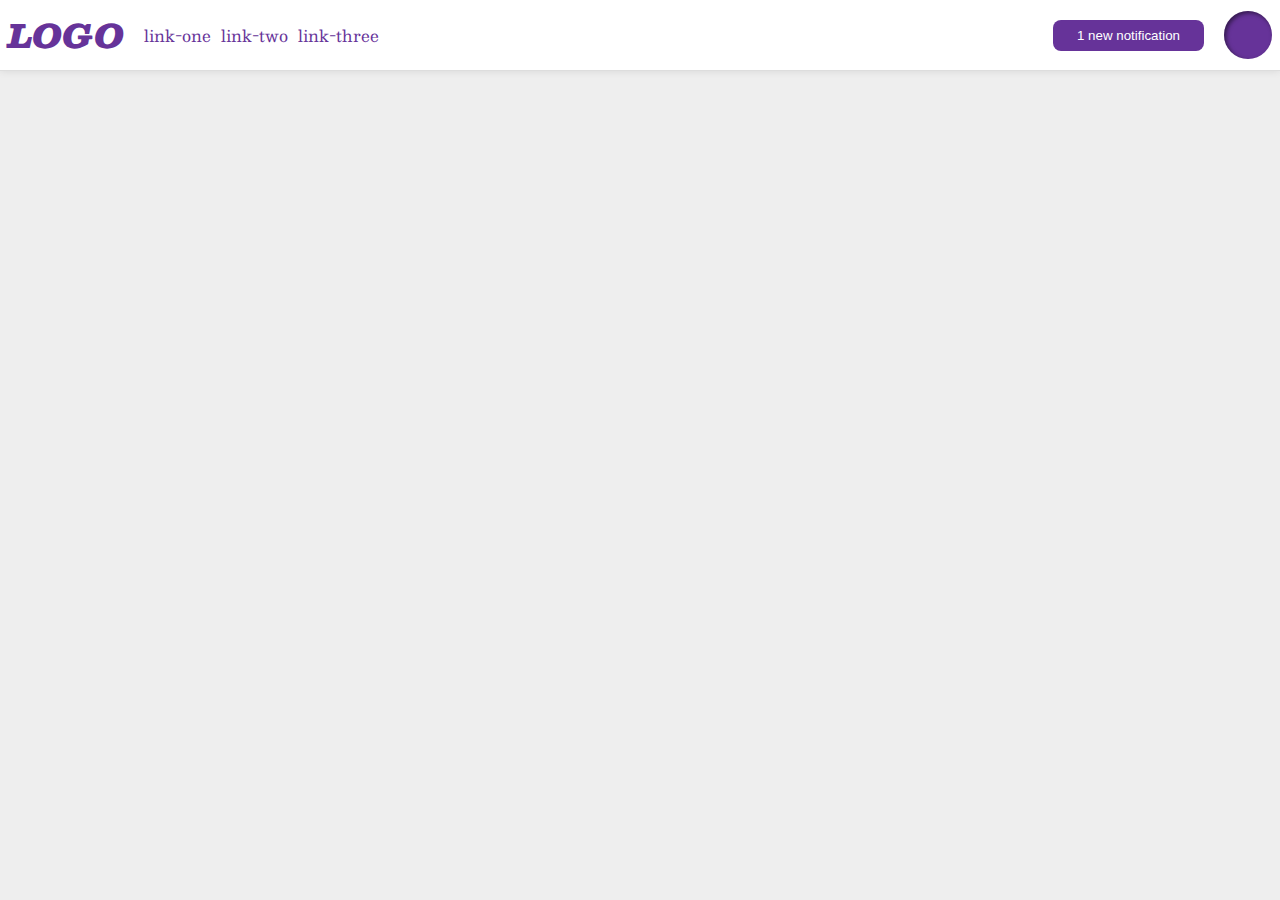
<file: flex/03-flex-header-2/index.html>
<!DOCTYPE html>
<html lang="en">
  <head>
    <meta charset="UTF-8">
    <meta http-equiv="X-UA-Compatible" content="IE=edge">
    <meta name="viewport" content="width=device-width, initial-scale=1.0">
    <title>Flex Header 2</title>
    <link rel="stylesheet" href="style.css">
  </head>
  <body>
    <div class="header">
      <div class="left">
        <div class="logo">
          LOGO
        </div>
        <ul class="links">
          <li><a href="google.com">link-one</a></li>
          <li><a href="google.com">link-two</a></li>
          <li><a href="google.com">link-three</a></li>
        </ul>
      </div>
      <div class="right">
        <button class="notifications">
          1 new notification
        </button>
        <div class="profile-image"></div>
      </div>
    </div>
  </body>
</html>
</file>
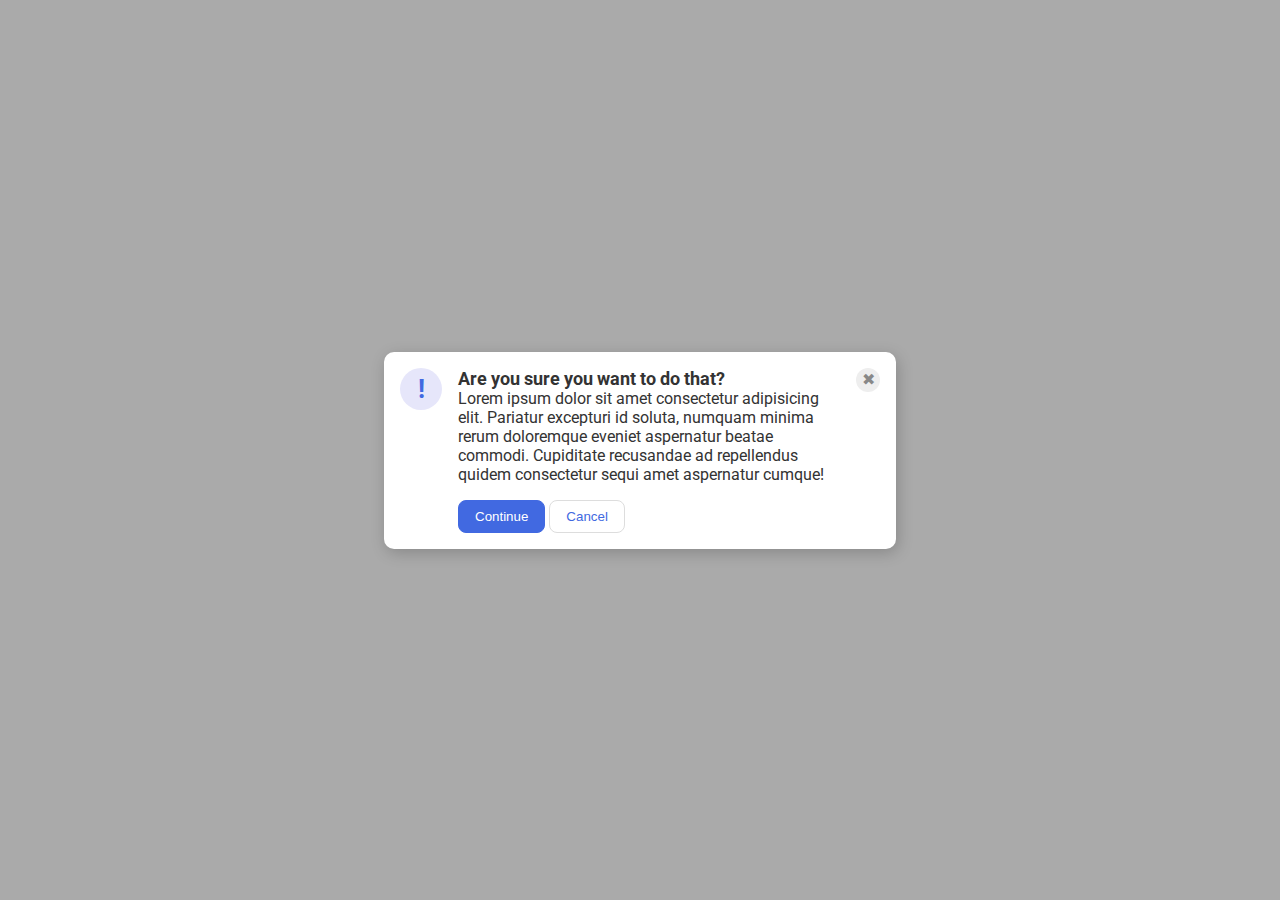
<file: flex/05-flex-modal/index.html>
<!DOCTYPE html>
<html lang="en">
  <head>
    <meta charset="UTF-8">
    <meta http-equiv="X-UA-Compatible" content="IE=edge">
    <meta name="viewport" content="width=device-width, initial-scale=1.0">
    <link rel="stylesheet" href="style.css">
    <title>Modal</title>
  </head>
  <body>
    <div class="modal">
      <div class="icon">!</div>
      <div class="container">
        <div class="header">Are you sure you want to do that?</div>
        <div class="text">Lorem ipsum dolor sit amet consectetur adipisicing elit. Pariatur excepturi id soluta, numquam minima rerum doloremque eveniet aspernatur beatae commodi. Cupiditate recusandae ad repellendus quidem consectetur sequi amet aspernatur cumque!</div>
        <button class="continue">Continue</button>
        <button class="cancel">Cancel</button>
      </div>
      <div class="close-button">✖</div>
      
    </div>
  </body>
</html>
</file>
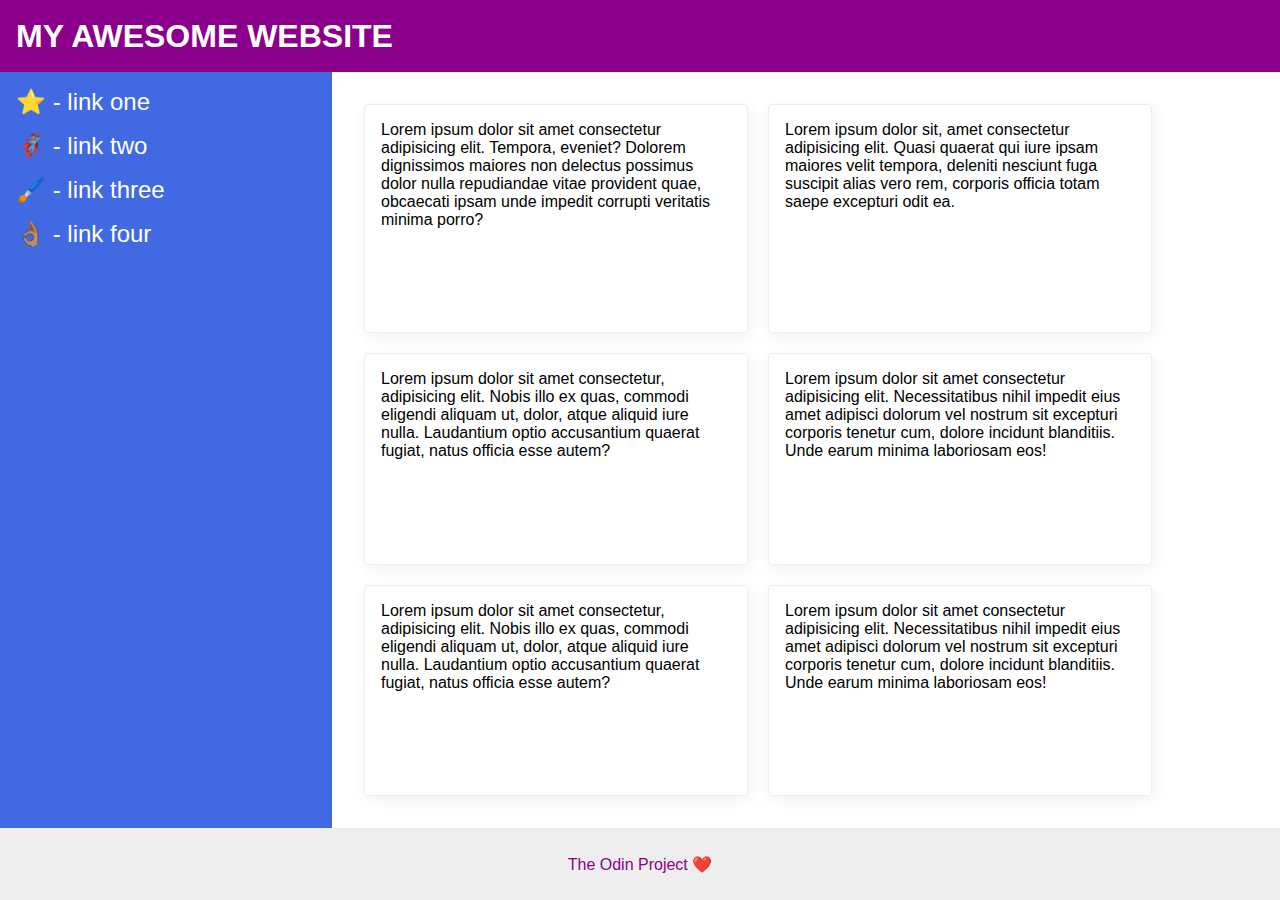
<file: flex/07-flex-layout-2/index.html>
<!DOCTYPE html>
<html lang="en">
  <head>
    <meta charset="UTF-8">
    <meta http-equiv="X-UA-Compatible" content="IE=edge">
    <meta name="viewport" content="width=device-width, initial-scale=1.0">
    <title>The Holy Grail</title>
    <link rel="stylesheet" href="style.css">
  </head>
  <body>
    <div class="header">
      MY AWESOME WEBSITE
    </div>
    
    <div class="content">
      <div class="sidebar">
        <ul>
          <li><a href="#">⭐ - link one</a></li>
          <li><a href="#">🦸🏽‍♂️ - link two</a></li>
          <li><a href="#">🖌️ - link three</a></li>
          <li><a href="#">👌🏽 - link four</a></li>
        </ul>
      </div>
      <div class="cards">
        <div class="card">Lorem ipsum dolor sit amet consectetur adipisicing elit. Tempora, eveniet? Dolorem dignissimos maiores non delectus possimus dolor nulla repudiandae vitae provident quae, obcaecati ipsam unde impedit corrupti veritatis minima porro?</div>
        <div class="card">Lorem ipsum dolor sit, amet consectetur adipisicing elit. Quasi quaerat qui iure ipsam maiores velit tempora, deleniti nesciunt fuga suscipit alias vero rem, corporis officia totam saepe excepturi odit ea.</div>
        <div class="card">Lorem ipsum dolor sit amet consectetur, adipisicing elit. Nobis illo ex quas, commodi eligendi aliquam ut, dolor, atque aliquid iure nulla. Laudantium optio accusantium quaerat fugiat, natus officia esse autem?</div>
        <div class="card">Lorem ipsum dolor sit amet consectetur adipisicing elit. Necessitatibus nihil impedit eius amet adipisci dolorum vel nostrum sit excepturi corporis tenetur cum, dolore incidunt blanditiis. Unde earum minima laboriosam eos!</div>
        <div class="card">Lorem ipsum dolor sit amet consectetur, adipisicing elit. Nobis illo ex quas, commodi eligendi aliquam ut, dolor, atque aliquid iure nulla. Laudantium optio accusantium quaerat fugiat, natus officia esse autem?</div>
        <div class="card">Lorem ipsum dolor sit amet consectetur adipisicing elit. Necessitatibus nihil impedit eius amet adipisci dolorum vel nostrum sit excepturi corporis tenetur cum, dolore incidunt blanditiis. Unde earum minima laboriosam eos!</div>
      </div>  
    </div>
    
    <div class="footer">
      The Odin Project ❤️
    </div>
  </body>
</html>
</file>
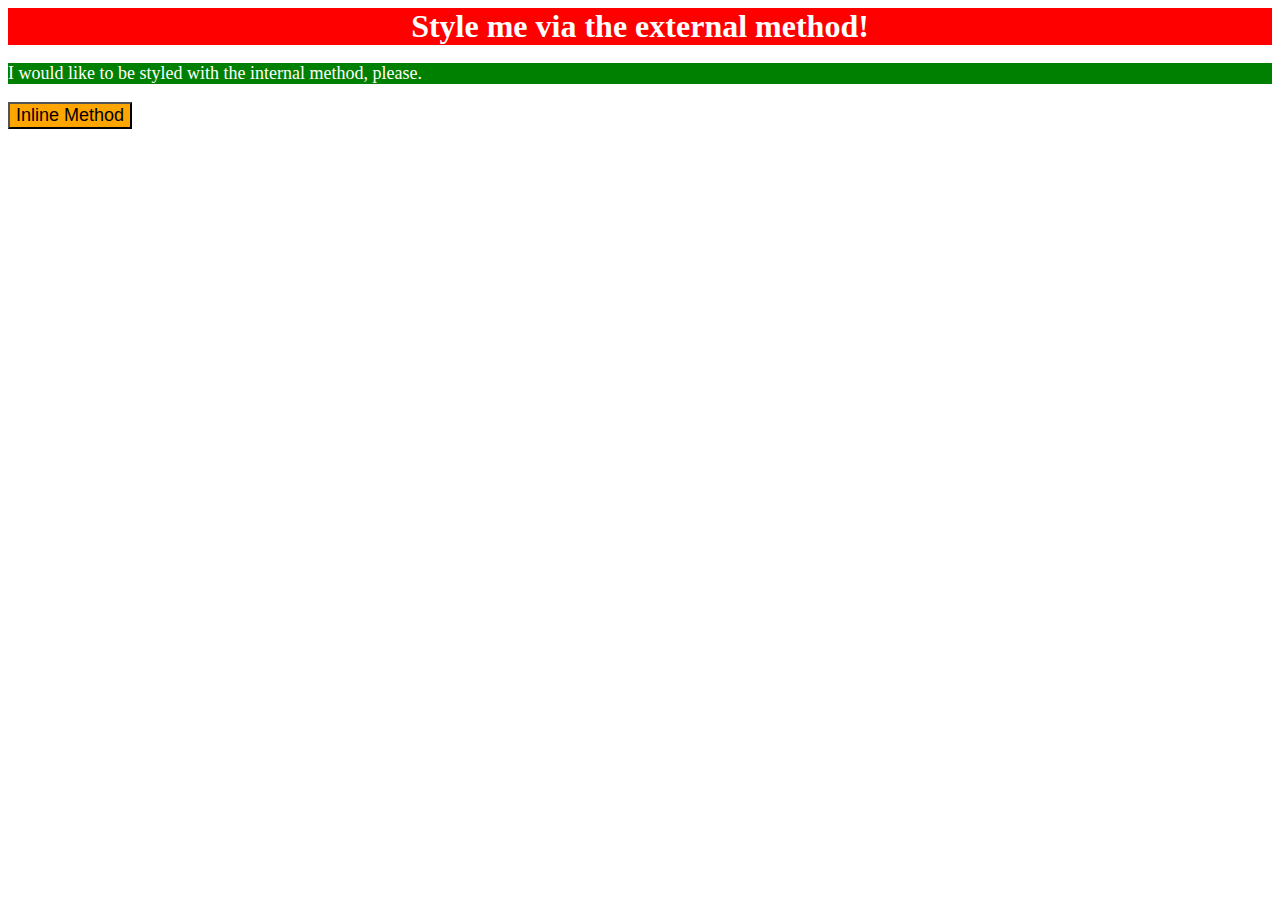
<file: foundations/01-css-methods/index.html>
<!DOCTYPE html>
<html lang="en">
  <head>
    <meta charset="UTF-8">
    <meta http-equiv="X-UA-Compatible" content="IE=edge">
    <meta name="viewport" content="width=device-width, initial-scale=1.0">
    <link rel="stylesheet" href="styles.css">
    <style>
      p {
        background-color: green;
        color: white;
        font-size: 18px;
      }
    </style>
    <title>Methods for Adding CSS</title>
  </head>
  <body>
    <div>Style me via the external method!</div>
    <p>I would like to be styled with the internal method, please.</p>
    <button style="background-color: orange; font-size: 18px">Inline Method</button>
  </body>
</html>
</file>
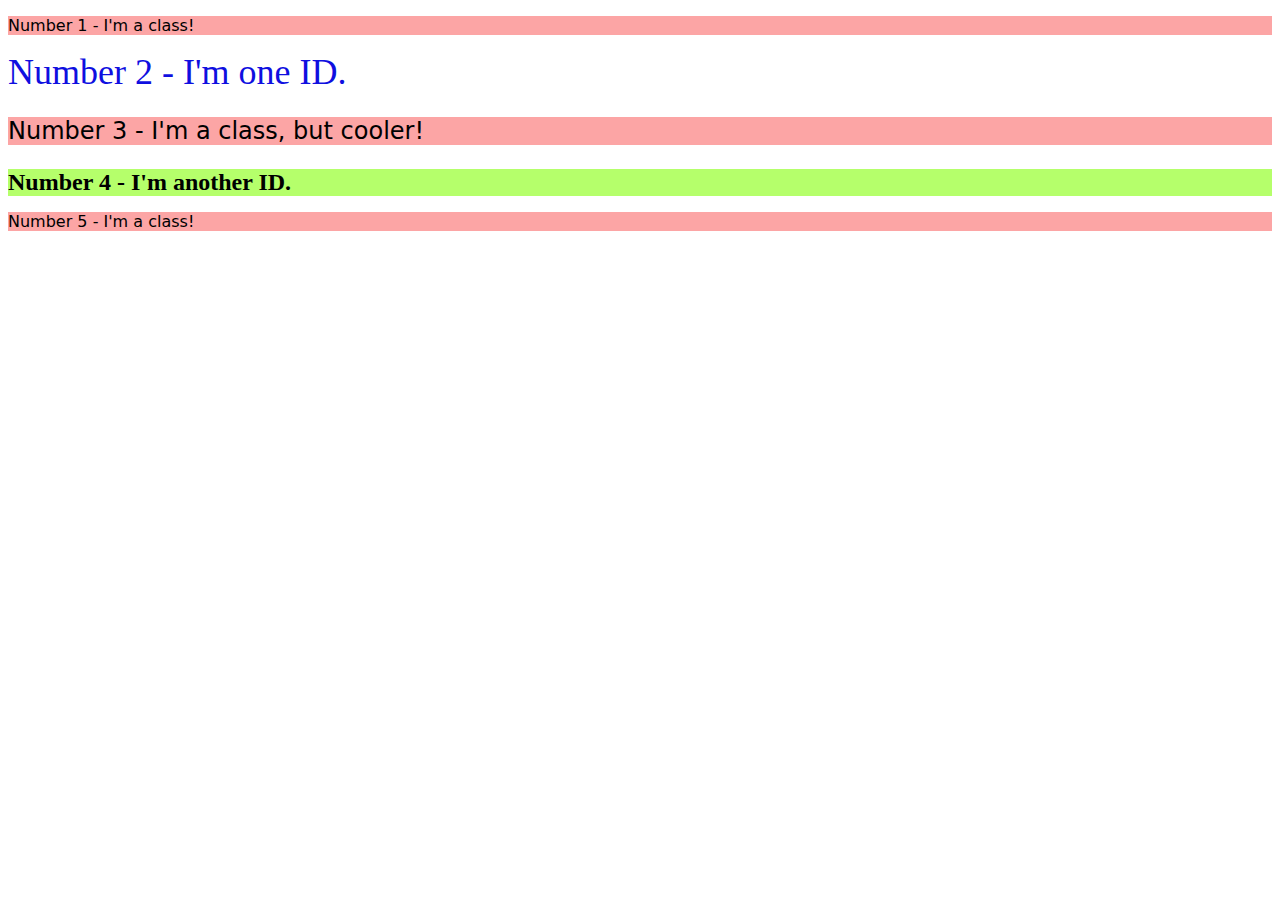
<file: foundations/02-class-id-selectors/index.html>
<!DOCTYPE html>
<html lang="en">
  <head>
    <meta charset="UTF-8">
    <meta http-equiv="X-UA-Compatible" content="IE=edge">
    <meta name="viewport" content="width=device-width, initial-scale=1.0">
    <title>Class and ID Selectors</title>
    <link rel="stylesheet" href="style.css">
  </head>
  <body>
    <p class="odd">Number 1 - I'm a class!</p>
    <div id="second">Number 2 - I'm one ID.</div>
    <p class="odd third">Number 3 - I'm a class, but cooler!</p>
    <div id="fourth">Number 4 - I'm another ID.</div>
    <p class="odd">Number 5 - I'm a class!</p>
  </body>
</html>
</file>
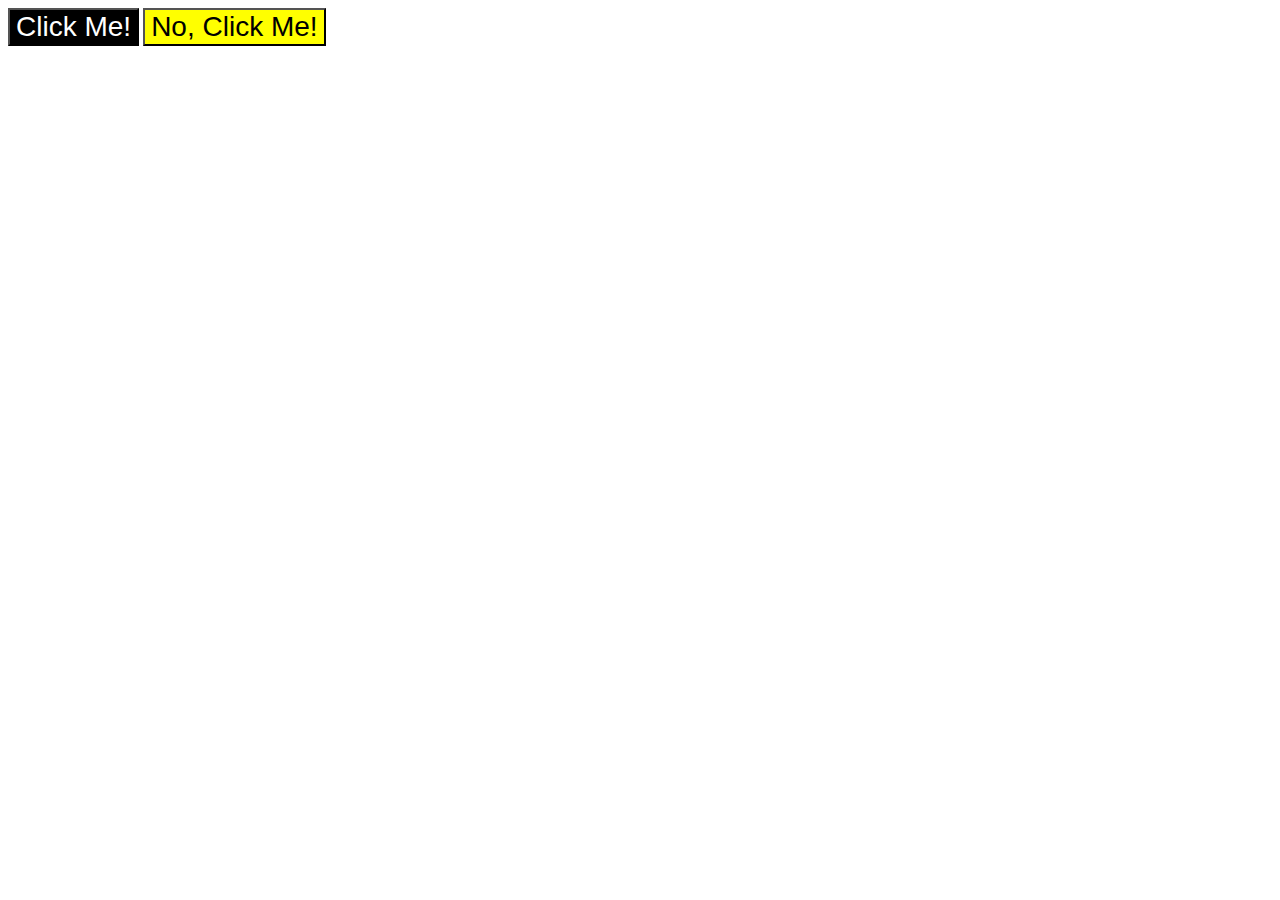
<file: foundations/03-grouping-selectors/index.html>
<!DOCTYPE html>
<html lang="en">
  <head>
    <meta charset="UTF-8">
    <meta http-equiv="X-UA-Compatible" content="IE=edge">
    <meta name="viewport" content="width=device-width, initial-scale=1.0">
    <title>Grouping Selectors</title>
    <link rel="stylesheet" href="style.css">
  </head>
  <body>
    <button class="first">Click Me!</button>
    <button class="second">No, Click Me!</button>
  </body>
</html>
</file>
<file: flex/03-flex-header-2/style.css>
/* this is some magical font-importing.  
you'll learn about it later. */
@import url('https://fonts.googleapis.com/css2?family=Besley:ital,wght@0,400;1,900&display=swap');

body {
  margin: 0;
  background: #eee;
  font-family: Besley, serif;
}

.header {
  background: white;
  border-bottom: 1px solid #ddd;
  box-shadow: 0 0 8px rgba(0,0,0,.1);
  display: flex;
  justify-content: space-between;
  padding: 8px;
  align-items: center;
}

.left,
.right {
  display: flex;
  gap: 20px;
  align-items: center;
}

.profile-image {
  background: rebeccapurple;
  box-shadow: inset 2px 2px 4px rgba(0,0,0,.5);
  border-radius: 50%;
  width: 48px;
  height: 48px;
}

.logo {
  color: rebeccapurple;
  font-size: 32px;
  font-weight: 900;
  font-style: italic;
}

button {
  border: none;
  border-radius: 8px;
  background: rebeccapurple;
  color: white;
  padding: 8px 24px;
}

a {
  /* this removes the line under our links */
  text-decoration: none;
  color: rebeccapurple;
}

ul {
  list-style-type: none;
  display: flex;
  gap: 10px;
  padding: 0;
  margin: 0;
}
</file>
<file: flex/05-flex-modal/style.css>
@import url('https://fonts.googleapis.com/css2?family=Roboto:wght@400;700&display=swap');

html, body {
  height: 100%;
}

body {
  font-family: Roboto, sans-serif;
  margin: 0;
  background: #aaa;
  color: #333;
  /* I'll give you this one for free lol */
  display: flex;
  align-items: center;
  justify-content: center;
}

.modal {
  background: white;
  width: 480px;
  border-radius: 10px;
  box-shadow: 2px 4px 16px rgba(0,0,0,.2);
  display: flex;
  padding: 16px;
  align-items: flex-start;
  justify-content: space-evenly;
  gap: 16px;
  
}

.header {
  font-weight: bold;
  font-size: 18px;
}
.text {
  margin-bottom: 16px;
}
.icon {
  color: royalblue;
  font-size: 26px;
  font-weight: 700;
  background: lavender;
  width: 42px;
  height: 42px;
  border-radius: 50%;
  display: flex;
  align-items: center;
  justify-content: center;
  flex-shrink: 0;
}

.close-button {
  background: #eee;
  border-radius: 50%;
  color: #888;
  font-weight: 400;
  font-size: 16px;
  height: 24px;
  width: 24px;
  display: flex;
  align-items: center;
  justify-content: center;
  flex-shrink: 0;
}

button {
  padding: 8px 16px;
  border-radius: 8px;
}

button.continue {
  background: royalblue;
  border: 1px solid royalblue;
  color: white;
}

button.cancel {
  background: white;
  border: 1px solid #ddd;
  color: royalblue;
}
</file>
<file: flex/07-flex-layout-2/style.css>
body {
  font-family: -apple-system, BlinkMacSystemFont, 'Segoe UI', Roboto, Oxygen, Ubuntu, Cantarell, 'Open Sans', 'Helvetica Neue', sans-serif;
  margin: 0;
  min-height: 100vh;
  display: flex;
  flex-direction: column;
}

.content {
  display: flex;
  flex: 1;
}

.header {
  height: 72px;
  background: darkmagenta;
  color: white;
  font-size: 32px;
  font-weight: 900;
  padding-left: 16px;
  display: flex;
  align-items: center;
}

.footer {
  height: 72px;
  background: #eee;
  color: darkmagenta;
  display: flex;
  align-items: center;
  justify-content: center;
}

.sidebar {
  width: 300px;
  background: royalblue;
  flex-shrink: 0;
  padding: 16px;
  box-sizing: content-box;
}

.cards {
  display: flex;
  flex-wrap: wrap;
  padding: 32px;
  gap: 20px;
}

.card {
  border: 1px solid #eee;
  box-shadow: 2px 4px 16px rgba(0,0,0,.06);
  border-radius: 4px;
  width: 350px;
  padding: 16px;
  
}
ul {
  list-style-type: none;
  margin: 0;
  padding: 0;
}

li {
  margin-bottom: 16px;
}

a {
  text-decoration: none;
  color: white;
  font-size: 24px;
}
</file>
<file: foundations/01-css-methods/styles.css>
div {
    background-color: red;
    color: white;
    font-size: 32px;
    text-align: center;
    font-weight: bold;
}
</file>
<file: foundations/02-class-id-selectors/style.css>
.odd {
    background-color: rgb(252, 165, 165);
    font-family: "Verdana", "DejaVu Sans", sans-serif;
}

#second {
    color:#0f0fe0;
    font-size: 36px;
}

.third {
    font-size: 24px;
}

#fourth {
    background-color: hsl(90, 100%, 71%);
    font-size: 24px;
    font-weight: bold;
}
</file>
<file: foundations/03-grouping-selectors/style.css>
.first,
.second {
    font-size: 28px;
    font-family: Helvetica, 'Times New Roman', sans-serif;
}

.first {
    background-color: black;
    color: white;
}

.second {
    background-color: yellow;
}
</file>
